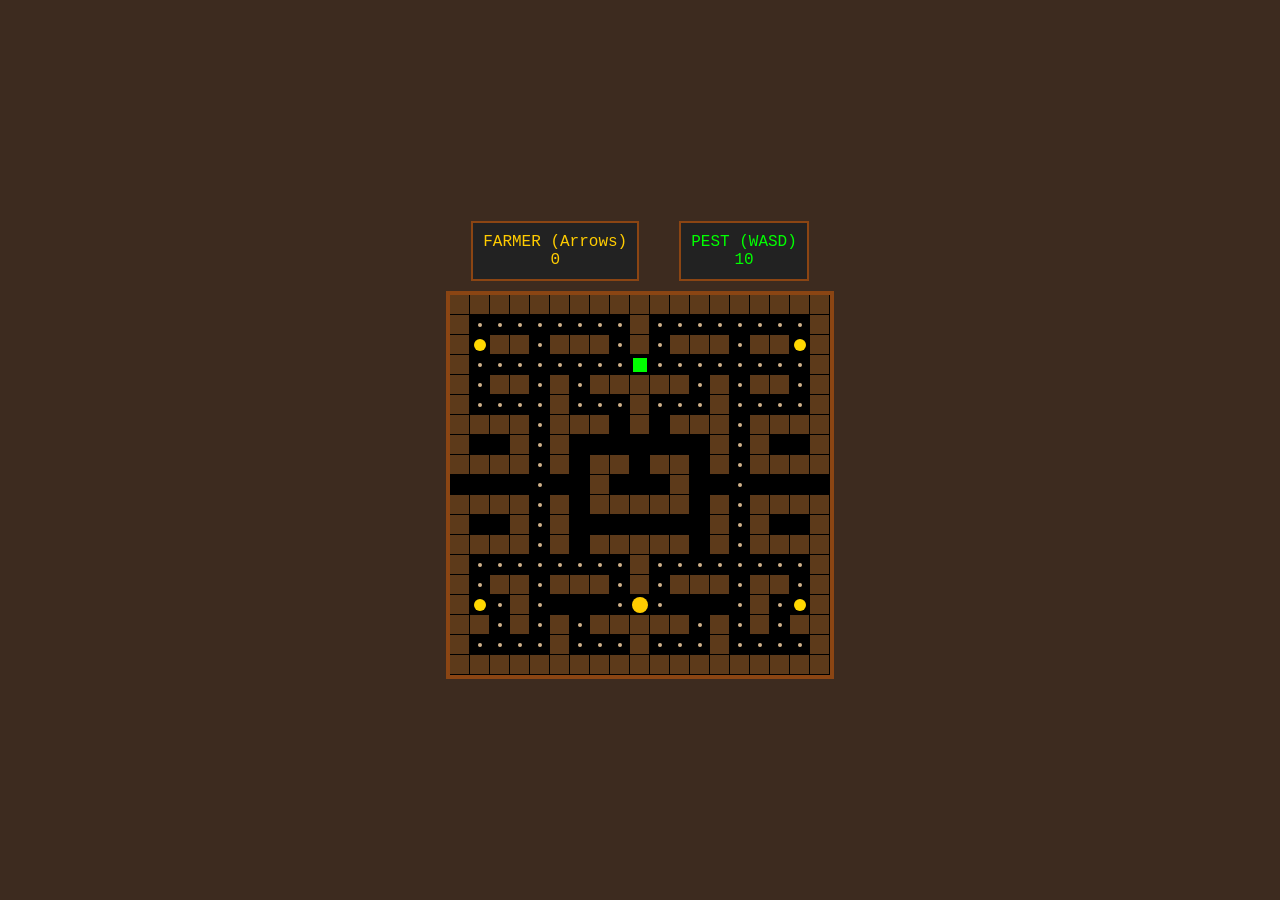
<file: aiApp.html>
<!DOCTYPE html>
<html lang="en">
<head>
    <meta charset="UTF-8">
    <title>Idaho Harvest: The Great Spud Race</title>
    <style>
        body {
            background-color: #3d2b1f;
            color: #f0e68c;
            font-family: 'Courier New', Courier, monospace;
            display: flex;
            flex-direction: column;
            align-items: center;
            justify-content: center;
            height: 100vh;
            margin: 0;
        }
        canvas {
            border: 4px solid #8b4513;
            background-color: #000;
        }
        #ui { display: flex; gap: 40px; text-align: center; margin-bottom: 10px; }
        .score-box { padding: 10px; border: 2px solid #8b4513; background: #222; }
        #super-potato-flash {
            position: absolute;
            font-size: 50px;
            color: #ffcc00;
            text-shadow: 4px 4px #ff0000;
            display: none;
            z-index: 10;
        }
    </style>
</head>
<body>

    <div id="super-potato-flash">SUPER POTATO!</div>
    <div id="ui">
        <div class="score-box" style="color: #ffcc00;">FARMER (Arrows)<br><span id="p1Score">0</span></div>
        <div class="score-box" style="color: #0f0;">PEST (WASD)<br><span id="p2Score">0</span></div>
    </div>
    <canvas id="game" width="380" height="380"></canvas>

    <script>
        const canvas = document.getElementById('game');
        const ctx = canvas.getContext('2d');
        const flash = document.getElementById('super-potato-flash');

        const SIZE = 20;
        let totalSpuds = 0;

        const grid = [
            [1,1,1,1,1,1,1,1,1,1,1,1,1,1,1,1,1,1,1],
            [1,0,0,0,0,0,0,0,0,1,0,0,0,0,0,0,0,0,1],
            [1,2,1,1,0,1,1,1,0,1,0,1,1,1,0,1,1,2,1],
            [1,0,0,0,0,0,0,0,0,0,0,0,0,0,0,0,0,0,1],
            [1,0,1,1,0,1,0,1,1,1,1,1,0,1,0,1,1,0,1],
            [1,0,0,0,0,1,0,0,0,1,0,0,0,1,0,0,0,0,1],
            [1,1,1,1,0,1,1,1,3,1,3,1,1,1,0,1,1,1,1],
            [1,3,3,1,0,1,3,3,3,3,3,3,3,1,0,1,3,3,1],
            [1,1,1,1,0,1,3,1,1,3,1,1,3,1,0,1,1,1,1],
            [3,3,3,3,0,3,3,1,3,3,3,1,3,3,0,3,3,3,3],
            [1,1,1,1,0,1,3,1,1,1,1,1,3,1,0,1,1,1,1],
            [1,3,3,1,0,1,3,3,3,3,3,3,3,1,0,1,3,3,1],
            [1,1,1,1,0,1,3,1,1,1,1,1,3,1,0,1,1,1,1],
            [1,0,0,0,0,0,0,0,0,1,0,0,0,0,0,0,0,0,1],
            [1,0,1,1,0,1,1,1,0,1,0,1,1,1,0,1,1,0,1],
            [1,2,0,1,0,3,3,3,0,3,0,3,3,3,0,1,0,2,1],
            [1,1,0,1,0,1,0,1,1,1,1,1,0,1,0,1,0,1,1],
            [1,0,0,0,0,1,0,0,0,1,0,0,0,1,0,0,0,0,1],
            [1,1,1,1,1,1,1,1,1,1,1,1,1,1,1,1,1,1,1]
        ];

        // Count initial spuds
        grid.forEach(row => row.forEach(tile => { if(tile === 0 || tile === 2) totalSpuds++; }));

        const p1 = { x: 9, y: 15, dx: 0, dy: 0, nDx: 0, nDy: 0, score: 0, freeze: 0, color: "#ffcc00", id: 'P1' };
        const p2 = { x: 9, y: 3, dx: 0, dy: 0, nDx: 0, nDy: 0, score: 0, freeze: 0, color: "#0f0", id: 'P2' };

        window.addEventListener('keydown', e => {
            if (e.key === "ArrowUp")    { p1.nDx = 0;  p1.nDy = -1; }
            if (e.key === "ArrowDown")  { p1.nDx = 0;  p1.nDy = 1;  }
            if (e.key === "ArrowLeft")  { p1.nDx = -1; p1.nDy = 0;  }
            if (e.key === "ArrowRight") { p1.nDx = 1;  p1.nDy = 0;  }
            if (e.code === "KeyW") { p2.nDx = 0;  p2.nDy = -1; }
            if (e.code === "KeyS") { p2.nDx = 0;  p2.nDy = 1;  }
            if (e.code === "KeyA") { p2.nDx = -1; p2.nDy = 0;  }
            if (e.code === "KeyD") { p2.nDx = 1;  p2.nDy = 0;  }
        });

        function move(ent) {
            if (ent.freeze > 0) { ent.freeze--; return; }

            if (Math.abs(ent.x - Math.round(ent.x)) < 0.05 && Math.abs(ent.y - Math.round(ent.y)) < 0.05) {
                ent.x = Math.round(ent.x); ent.y = Math.round(ent.y);
                if (grid[ent.y + ent.nDy][ent.x + ent.nDx] !== 1) { ent.dx = ent.nDx; ent.dy = ent.nDy; }
                if (grid[ent.y + ent.dy][ent.x + ent.dx] === 1) { ent.dx = 0; ent.dy = 0; }
            }
            ent.x += ent.dx * 0.1; ent.y += ent.dy * 0.1;
        }

        function checkHarvest(ent, other) {
            let rx = Math.round(ent.x); let ry = Math.round(ent.y);
            let tile = grid[ry][rx];
            if (tile === 0 || tile === 2) {
                grid[ry][rx] = 3;
                totalSpuds--;
                if (tile === 0) ent.score += 10;
                if (tile === 2) {
                    ent.score += 50;
                    other.freeze = 180; // ~3 seconds
                    flash.innerText = "SUPER POTATO: " + ent.id + " FREEZE!";
                    flash.style.display = 'block';
                    setTimeout(() => flash.style.display = 'none', 1000);
                }
                document.getElementById('p1Score').innerText = p1.score;
                document.getElementById('p2Score').innerText = p2.score;
            }
        }

        function draw() {
            ctx.fillStyle = "black"; ctx.fillRect(0,0,canvas.width, canvas.height);

            for(let r=0; r<grid.length; r++) {
                for(let c=0; c<grid[r].length; c++) {
                    if (grid[r][c] === 1) { ctx.fillStyle = "#5d3a1a"; ctx.fillRect(c*SIZE, r*SIZE, SIZE-1, SIZE-1); }
                    else if (grid[r][c] === 0) { ctx.fillStyle = "#d2b48c"; ctx.beginPath(); ctx.arc(c*SIZE+10, r*SIZE+10, 2, 0, 7); ctx.fill(); }
                    else if (grid[r][c] === 2) { ctx.fillStyle = "#ffd700"; ctx.beginPath(); ctx.arc(c*SIZE+10, r*SIZE+10, 6, 0, 7); ctx.fill(); }
                }
            }

            move(p1); move(p2);
            checkHarvest(p1, p2); checkHarvest(p2, p1);

            // Draw Farmer
            ctx.fillStyle = p1.freeze > 0 ? "cyan" : p1.color;
            ctx.beginPath(); ctx.arc(p1.x*SIZE+10, p1.y*SIZE+10, 8, 0, 7); ctx.fill();
            
            // Draw Pest
            ctx.fillStyle = p2.freeze > 0 ? "cyan" : p2.color;
            ctx.fillRect(p2.x*SIZE+3, p2.y*SIZE+3, 14, 14);

            if (totalSpuds <= 0) {
                let winner = p1.score > p2.score ? "FARMER" : "PEST";
                if (p1.score === p2.score) winner = "TIE";
                alert("HARVEST COMPLETE! Winner: " + winner);
                location.reload();
            } else {
                requestAnimationFrame(draw);
            }
        }
        draw();
    </script>
</body>
</html>
</file>
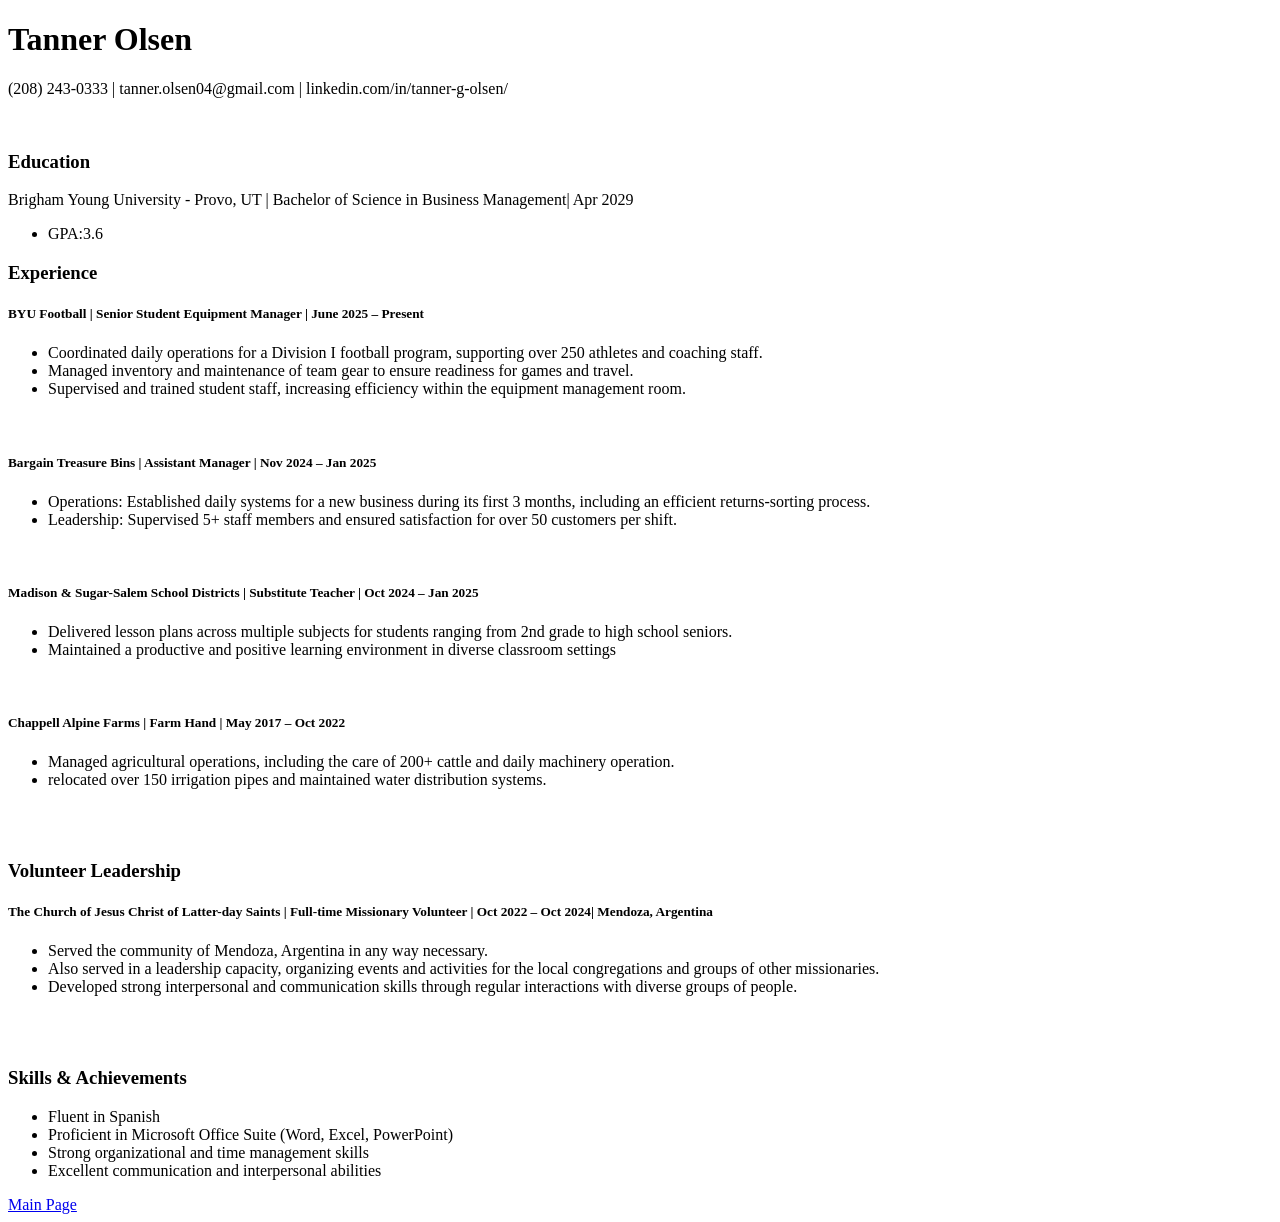
<file: resume.html>
<!DOCTYPE html>
<html lang="en">
<head>
    <meta charset="UTF-8">
    <meta name="viewport" content="width=device-width, initial-scale=1.0">
    <title>Document</title>
</head>
<body>
    <h1>Tanner Olsen</h1>
    <p>(208) 243-0333 | tanner.olsen04@gmail.com | linkedin.com/in/tanner-g-olsen/</p>
    <br>
    <h3>Education</h3>
    <p>Brigham Young University - Provo, UT | Bachelor of Science in Business Management| Apr 2029</p>
    <ul>
        <li>GPA:3.6</li>
    </ul>
    <h3>Experience</h3>
    <h5>BYU Football | Senior Student Equipment Manager | June 2025 – Present</h5>
    <ul>
        <li>Coordinated daily operations for a Division I football program, supporting over 250 athletes and coaching staff.</li>
        <li>Managed inventory and maintenance of team gear to ensure readiness for games and travel.</li>
        <li>Supervised and trained student staff, increasing efficiency within the equipment management room.</li>
    </ul>
    <br>
    <h5>Bargain Treasure Bins | Assistant Manager | Nov 2024 – Jan 2025</h5>
    <ul>
        <li>Operations: Established daily systems for a new business during its first 3 months, including an efficient returns-sorting process.</li>
        <li>Leadership: Supervised 5+ staff members and ensured satisfaction for over 50 customers per shift. </li>
    </ul>
    <br>
    <h5>Madison & Sugar-Salem School Districts | Substitute Teacher | Oct 2024 – Jan 2025</h5>
    <ul>
        <li>Delivered lesson plans across multiple subjects for students ranging from 2nd grade to high school seniors.</li>
        <li>Maintained a productive and positive learning environment in diverse classroom settings</li>
    </ul>
    <br>
    <h5>Chappell Alpine Farms | Farm Hand | May 2017 – Oct 2022</h5>
    <ul>
        <li>Managed agricultural operations, including the care of 200+ cattle and daily machinery operation.</li>
        <li>relocated over 150 irrigation pipes and maintained water distribution systems.</li>
    </ul>
    <br><br>
    <h3>Volunteer Leadership</h3>
    <h5>The Church of Jesus Christ of Latter-day Saints | Full-time Missionary Volunteer | Oct 2022 – Oct 2024| Mendoza, Argentina</h5>
    <ul>
        <li>Served the community of Mendoza, Argentina in any way necessary.</li>
        <li>Also served in a leadership capacity, organizing events and activities for the local congregations and groups of other missionaries.</li>
        <li>Developed strong interpersonal and communication skills through regular interactions with diverse groups of people.</li>
    </ul>
    <br><br>
    <h3>Skills & Achievements</h3>
    <ul>
        <li>Fluent in Spanish</li>
        <li>Proficient in Microsoft Office Suite (Word, Excel, PowerPoint)</li>
        <li>Strong organizational and time management skills</li>
        <li>Excellent communication and interpersonal abilities</li>
    </ul>
    <a href="bsTemplate.html">Main Page</a>
</body>
</html>
</file>
